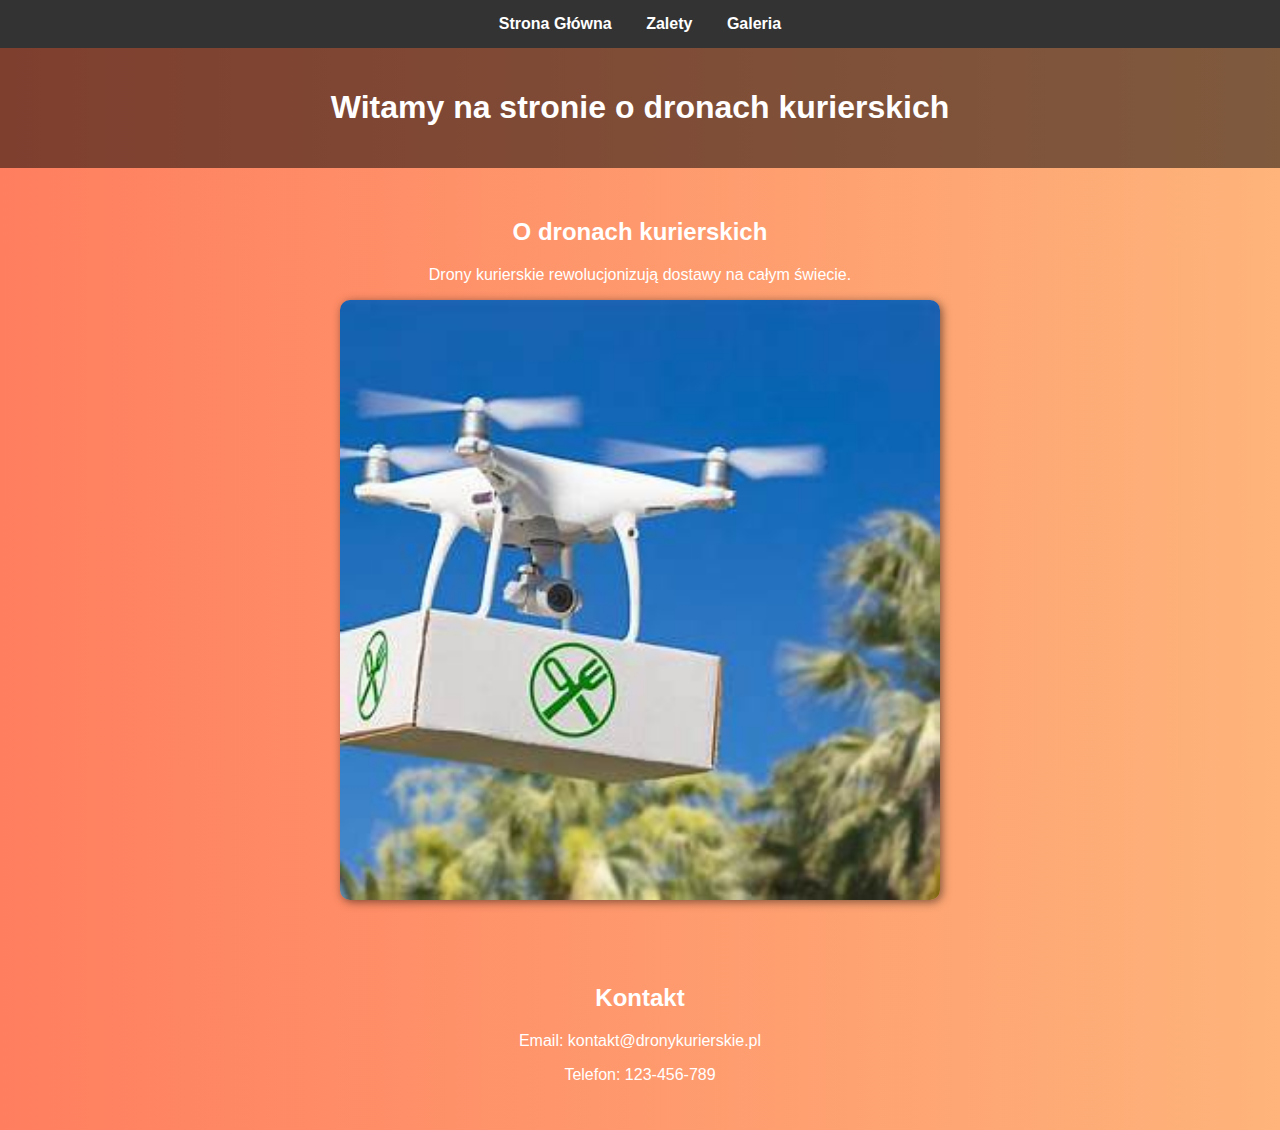
<file: Index.html>
<!DOCTYPE html>
<html lang="pl">
<head>
    <meta charset="UTF-8">
    <meta name="viewport" content="width=device-width, initial-scale=1.0">
    <title>Drony Kurierskie</title>
    <link rel="stylesheet" href="styles.css">
</head>
<body>

<nav>
    <a href="Index.html">Strona Główna</a>
    <a href="zalety.html">Zalety</a>
    <a href="galeria.html">Galeria</a>
</nav>

<header>
    <h1>Witamy na stronie o dronach kurierskich</h1>
</header>

<section class="section">
    <h2>O dronach kurierskich</h2>
    <p>Drony kurierskie rewolucjonizują dostawy na całym świecie.</p>
    <img src="dron1.jpg" alt="Dron dostawczy" class="responsive-img">
</section>

<section class="section">
    <h2>Kontakt</h2>
    <p>Email: kontakt@dronykurierskie.pl</p>
    <p>Telefon: 123-456-789</p>
</section>

</body>
</html>
</file>
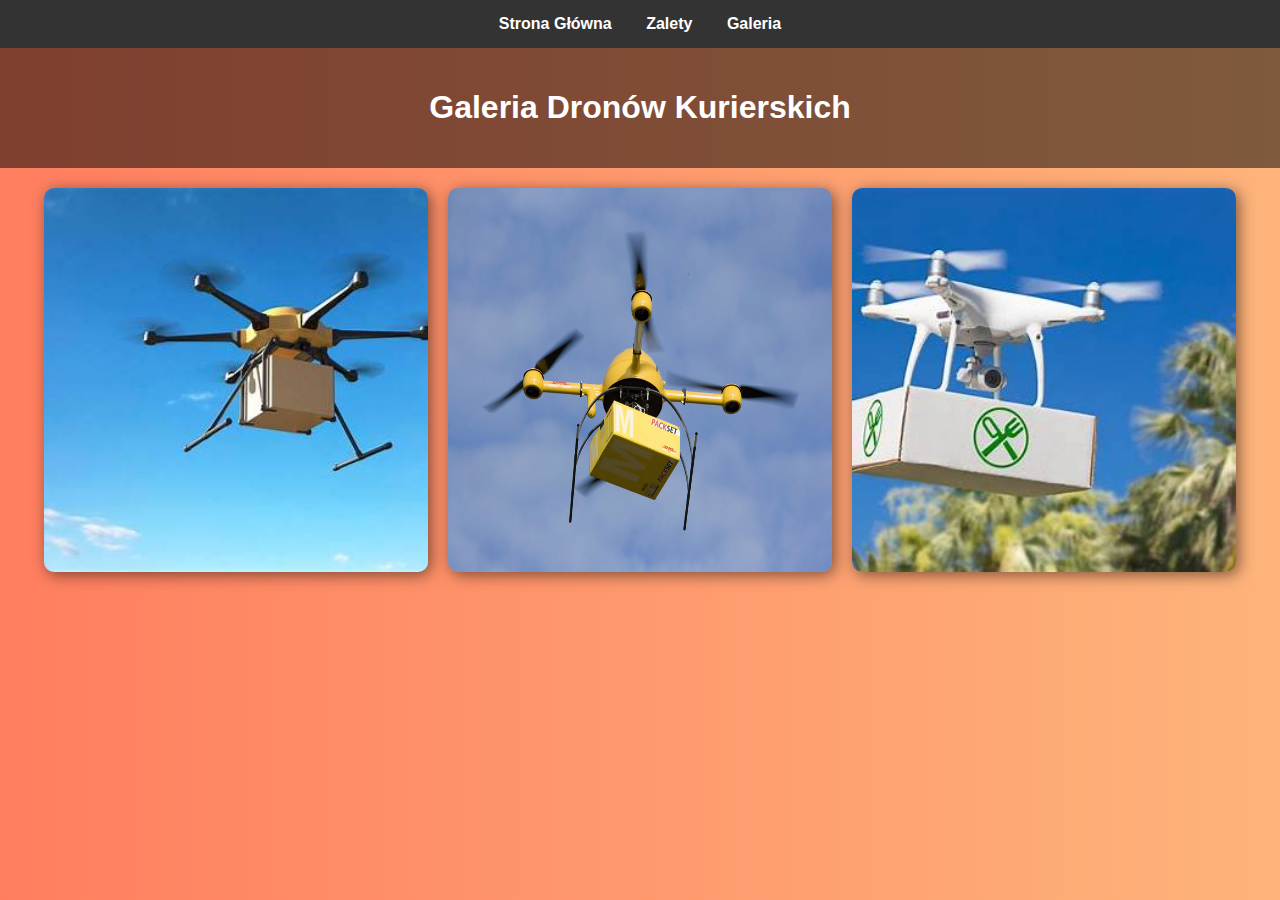
<file: galeria.html>
<!DOCTYPE html>
<html lang="pl">
<head>
    <meta charset="UTF-8">
    <meta name="viewport" content="width=device-width, initial-scale=1.0">
    <title>Galeria</title>
    <link rel="stylesheet" href="styles.css">
</head>
<body>

<nav>
    <a href="index.html">Strona Główna</a>
    <a href="zalety.html">Zalety</a>
    <a href="galeria.html">Galeria</a>
</nav>

<header>
    <h1>Galeria Dronów Kurierskich</h1>
</header>

<section class="gallery">
    <img src="dron4.jpg" alt="Dron 1" class="gallery-img-large">
    <img src="dron5.jpg" alt="Dron 2" class="gallery-img-large">
    <img src="dron1.jpg" alt="Dron 3" class="gallery-img-large">
</section>

</body>
</html>
</file>
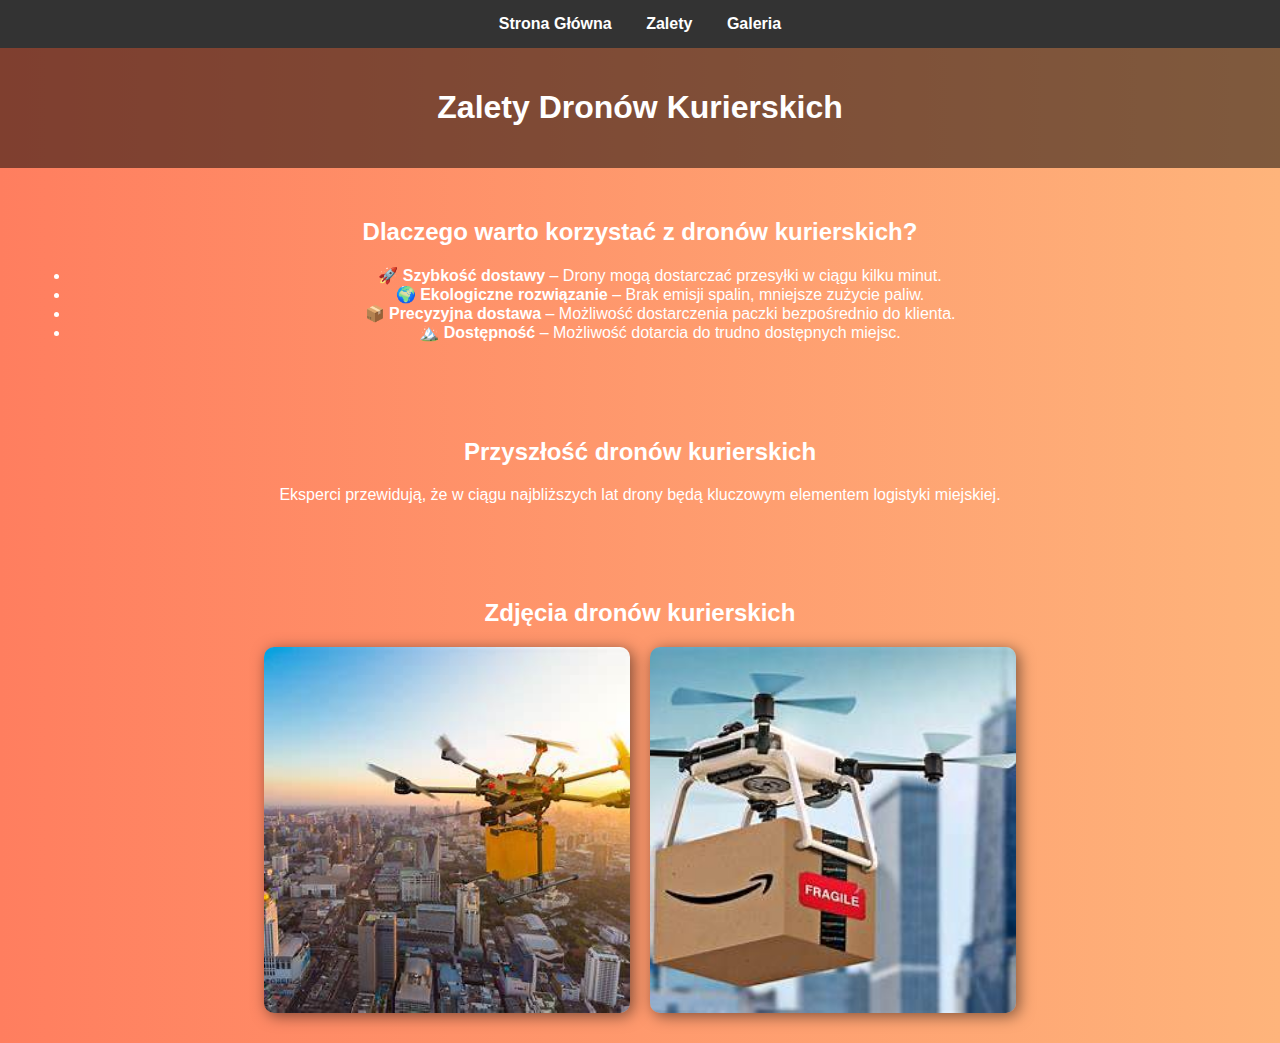
<file: zalety.html>
<!DOCTYPE html>
<html lang="pl">
<head>
    <meta charset="UTF-8">
    <meta name="viewport" content="width=device-width, initial-scale=1.0">
    <title>Zalety Dronów Kurierskich</title>
    <link rel="stylesheet" href="styles.css">
</head>
<body>

<nav>
    <a href="index.html">Strona Główna</a>
    <a href="zalety.html">Zalety</a>
    <a href="galeria.html">Galeria</a>
</nav>

<header>
    <h1>Zalety Dronów Kurierskich</h1>
</header>

<section class="section">
    <h2>Dlaczego warto korzystać z dronów kurierskich?</h2>
    <ul class="benefits-list">
        <li>🚀 <strong>Szybkość dostawy</strong> – Drony mogą dostarczać przesyłki w ciągu kilku minut.</li>
        <li>🌍 <strong>Ekologiczne rozwiązanie</strong> – Brak emisji spalin, mniejsze zużycie paliw.</li>
        <li>📦 <strong>Precyzyjna dostawa</strong> – Możliwość dostarczenia paczki bezpośrednio do klienta.</li>
        <li>🏔️ <strong>Dostępność</strong> – Możliwość dotarcia do trudno dostępnych miejsc.</li>
    </ul>
</section>

<section class="section">
    <h2>Przyszłość dronów kurierskich</h2>
    <p>Eksperci przewidują, że w ciągu najbliższych lat drony będą kluczowym elementem logistyki miejskiej.</p>
</section>

<section class="section">
    <h2>Zdjęcia dronów kurierskich</h2>
    <div class="image-container">
        <img src="dron3.jpg" alt="Dron transportowy" class="gallery-img-large">
        <img src="dron2.jpg" alt="Dron dostarczający paczkę" class="gallery-img-large">
    </div>
</section>

</body>
</html>
</file>
<file: styles.css>
body {
    font-family: Arial, sans-serif;
    text-align: center;
    background: linear-gradient(to right, #ff7e5f, #feb47b);
    color: white;
    margin: 0;
    padding: 0;
}

nav {
    background: #333;
    padding: 15px;
}

nav a {
    color: white;
    margin: 15px;
    text-decoration: none;
    font-weight: bold;
    transition: color 0.3s ease;
}

nav a:hover {
    color: #feb47b;
}

header {
    padding: 20px;
    background: rgba(0, 0, 0, 0.5);
}

.section {
    padding: 30px;
}

.responsive-img {
    width: 80%;
    max-width: 600px;
    border-radius: 10px;
    box-shadow: 2px 2px 10px rgba(0, 0, 0, 0.5);
}

.image-container {
    display: flex;
    justify-content: center;
    gap: 20px;
    flex-wrap: wrap;
    margin-top: 20px;
}

.gallery-img {
    width: 200px;
    height: auto;
    border-radius: 10px;
    box-shadow: 2px 2px 10px rgba(0, 0, 0, 0.5);
    transition: transform 0.3s ease, box-shadow 0.3s ease;
}

.gallery-img:hover {
    transform: scale(1.05);
    box-shadow: 4px 4px 15px rgba(0, 0, 0, 0.6);
}

.gallery {
    display: flex;
    justify-content: center;
    gap: 20px;
    flex-wrap: wrap;
    margin-top: 20px;
}

.gallery-img-large {
    width: 30%; /* Każde zdjęcie zajmuje 30% szerokości */
    max-width: 400px; /* Ograniczenie maksymalnej szerokości */
    height: auto;
    border-radius: 10px;
    box-shadow: 3px 3px 15px rgba(0, 0, 0, 0.5);
}

/* Media queries dla lepszej responsywności */
@media (max-width: 768px) {
    .responsive-img {
        width: 90%;
    }

    .gallery-img {
        width: 150px;
    }

    .gallery-img-large {
        width: 80%;
    }
}

@media (max-width: 480px) {
    nav {
        padding: 10px;
    }

    nav a {
        display: block;
        margin: 10px 0;
    }

    .gallery-img {
        width: 120px;
    }

    .gallery-img-large {
        width: 90%;
    }
}
</file>
